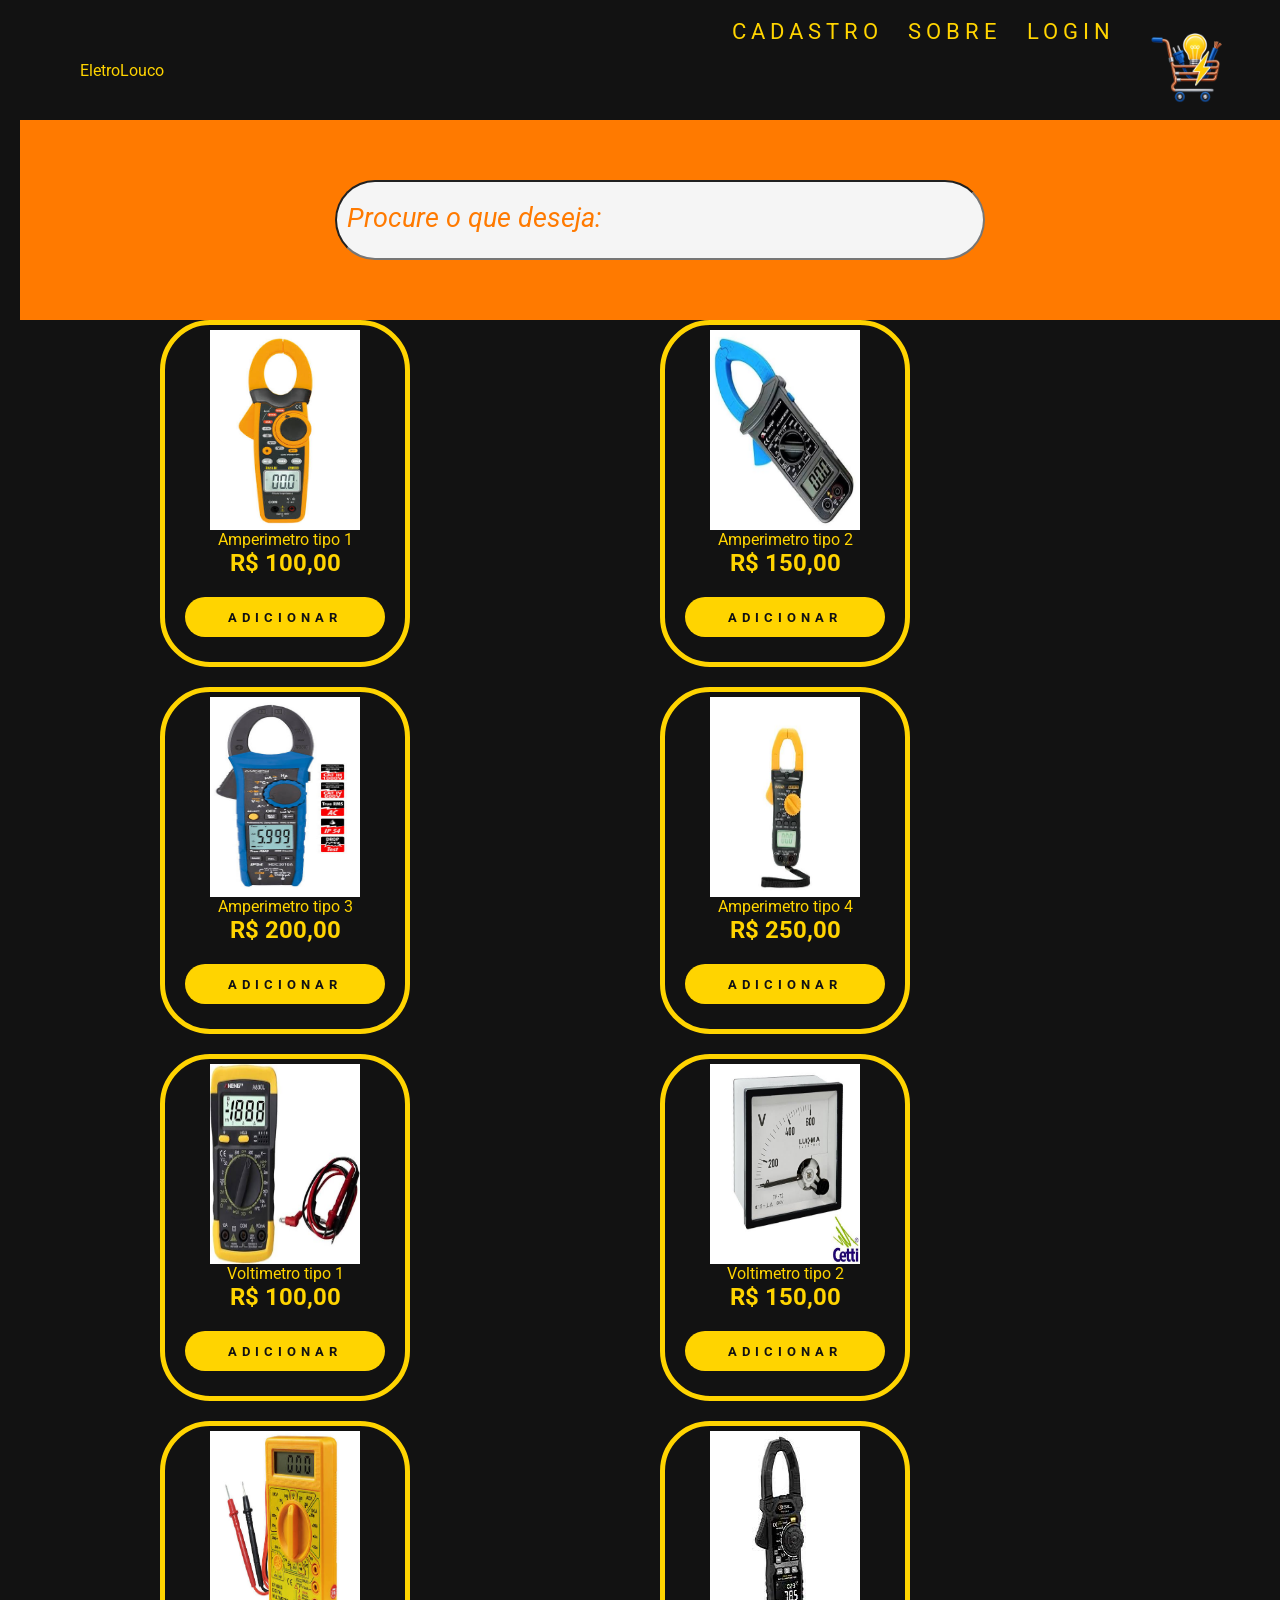
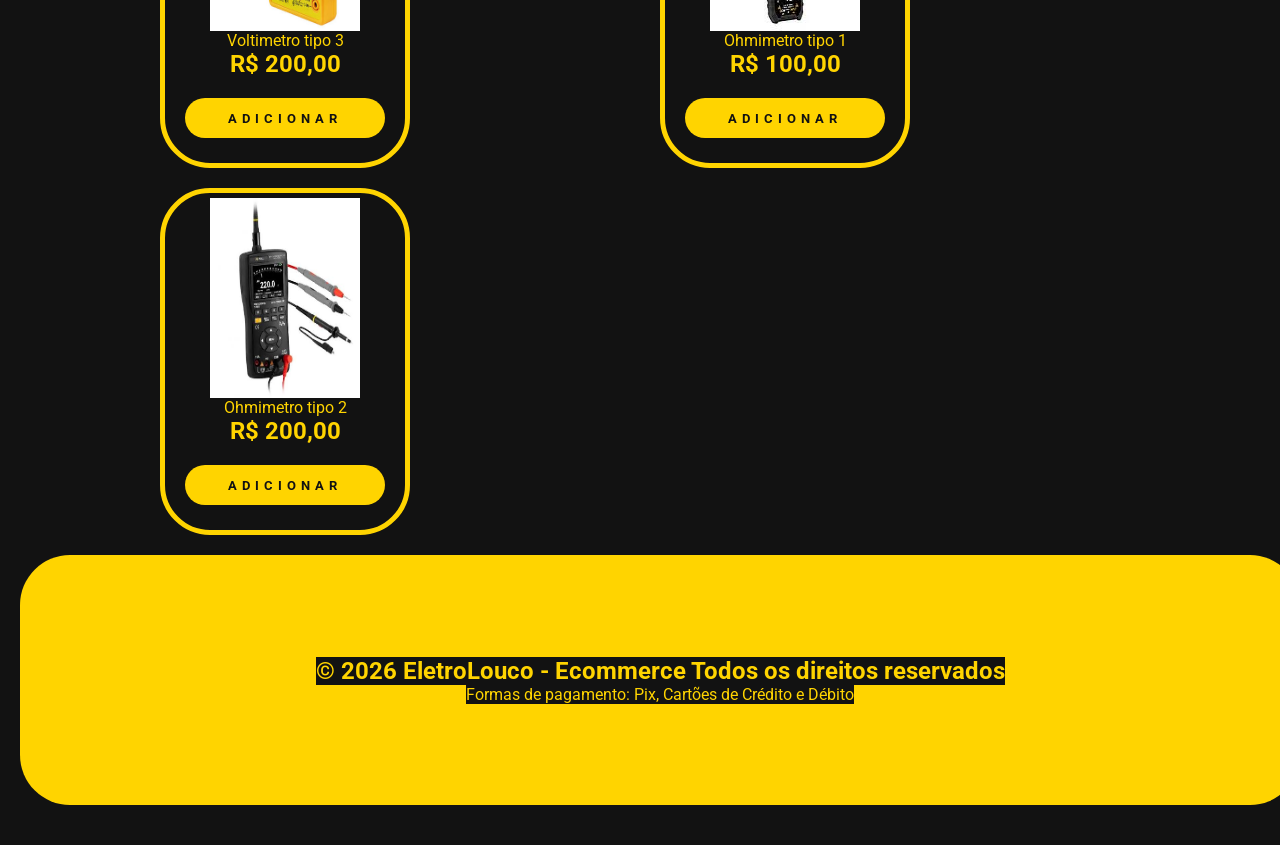
<file: index.html>
<!DOCTYPE html>
<html lang="pt-BR">
<head>
    <meta charset="UTF-8">
    <meta name="viewport" content="width=device-width, initial-scale=1.0">
    <title>EletroLouco - Ecommerce</title>
    <link rel="stylesheet" href="css/style_estrutura_pagina.css">
    <link rel="shortcut icon" href="/imagens/icones/EletroLouco.png" type="image/x-icon">
</head>
<body>
    <main id="geral">
        <header id="cabecalho">
            <div id="logo">
                EletroLouco
            </div>

            <nav id="menu">
                <ul>
                    <li><a href="paginas/cadastro.html">Cadastro</a></li>

                    <li><a href="paginas/sobre.html">Sobre</a></li>

                    <li><a href="paginas/login.html">Login</a></li>

                    <li><a href="paginas/carrinho.html"><img src="imagens/icones/carrinho.png" alt="Carrinho"></a></li>


                </ul>
            </nav>
        </header>

        <section id="pesquisa">
            <input type="text" name="pesquisa" id="pesquisa" class="input-pesquisa" placeholder="Procure o que deseja:">
        </section>

        <section id="card">
            <div class="card">
                <img src="imagens/amperimetro.png" alt="amperimetro01">
                <p>Amperimetro tipo 1 </p>
                <h2>R$ 100,00</h2>
                <button class="btn-add">Adicionar</button>
            </div>

            <div class="card">
                <img src="imagens/amperimetro2.png" alt="amperimetro02">
                <p>Amperimetro tipo 2 </p>
                <h2>R$ 150,00</h2>
                <button class="btn-add">Adicionar</button>
            </div>

            <div class="card">
                <img src="imagens/amperimetro3.png" alt="amperimetro03">
                <p>Amperimetro tipo 3 </p>
                <h2>R$ 200,00</h2>
                <button class="btn-add">Adicionar</button>
            </div>

            <div class="card">
                <img src="imagens/amperimetro4.png" alt="amperimetro04">
                <p>Amperimetro tipo 4 </p>
                <h2>R$ 250,00</h2>
                <button class="btn-add">Adicionar</button>
            </div>

            <div class="card">
                <img src="imagens/voltimetro.png" alt="voltimetro01">
                <p>Voltimetro tipo 1 </p>
                <h2>R$ 100,00</h2>
                <button class="btn-add">Adicionar</button>
            </div>

            <div class="card">
                <img src="imagens/voltimetro2.png" alt="voltimetro02">
                <p>Voltimetro tipo 2 </p>
                <h2>R$ 150,00</h2>
                <button class="btn-add">Adicionar</button>
            </div>

            <div class="card">
                <img src="imagens/voltimetro3.png" alt="voltimetro03">
                <p>Voltimetro tipo 3 </p>
                <h2>R$ 200,00</h2>
                <button class="btn-add">Adicionar</button>
            </div>

            <div class="card">
                <img src="imagens/ohmimetro.png" alt="ohmimetro01">
                <p>Ohmimetro tipo 1 </p>
                <h2>R$ 100,00</h2>
                <button class="btn-add">Adicionar</button>
            </div>

            <div class="card">
                <img src="imagens/ohmimetro2.png" alt="ohmimetro02">
                <p>Ohmimetro tipo 2 </p>
                <h2>R$ 200,00</h2>
                <button class="btn-add">Adicionar</button>
            </div>


        </section>

        <footer id="rodape">
            <h2>&copy 2026 EletroLouco - Ecommerce Todos os direitos reservados</h2>
            <p>Formas de pagamento: Pix, Cartões de Crédito e Débito</p>
        </footer>

    </main>
    
</body>
</html>
</file>
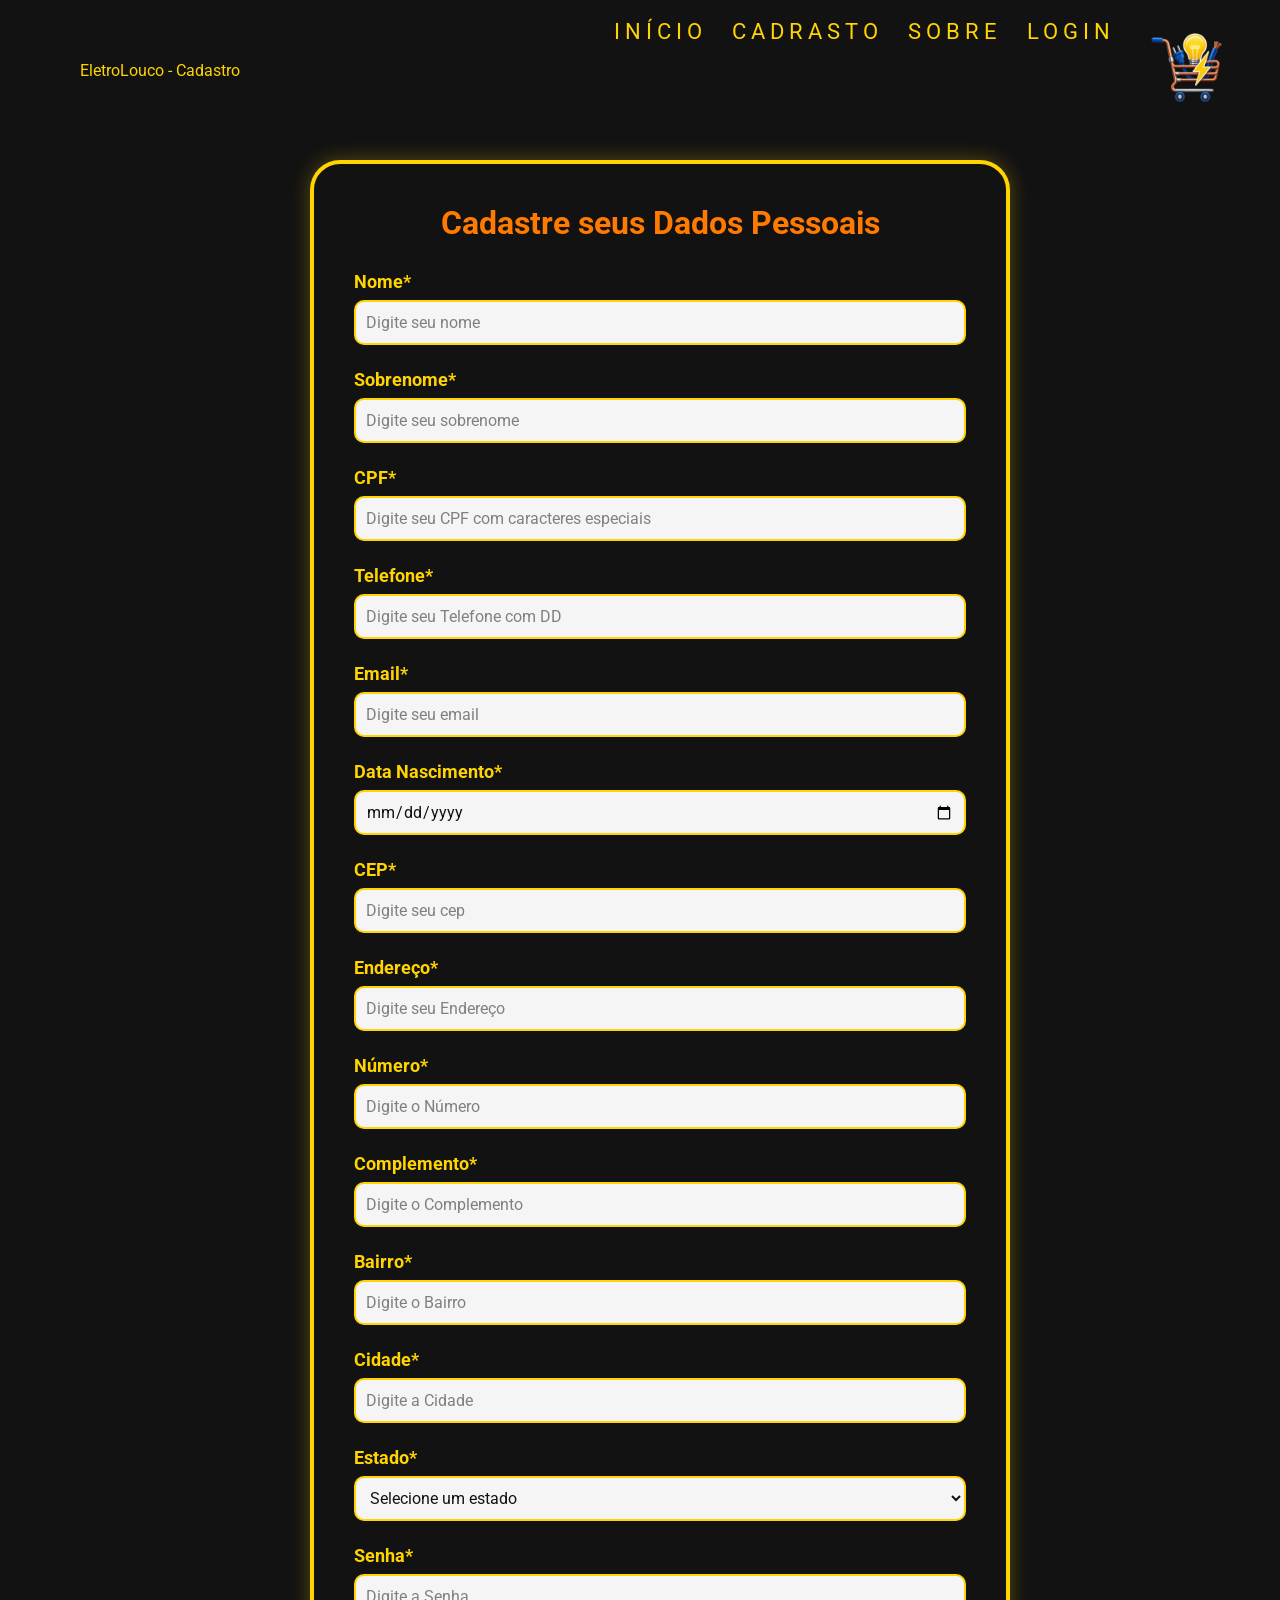
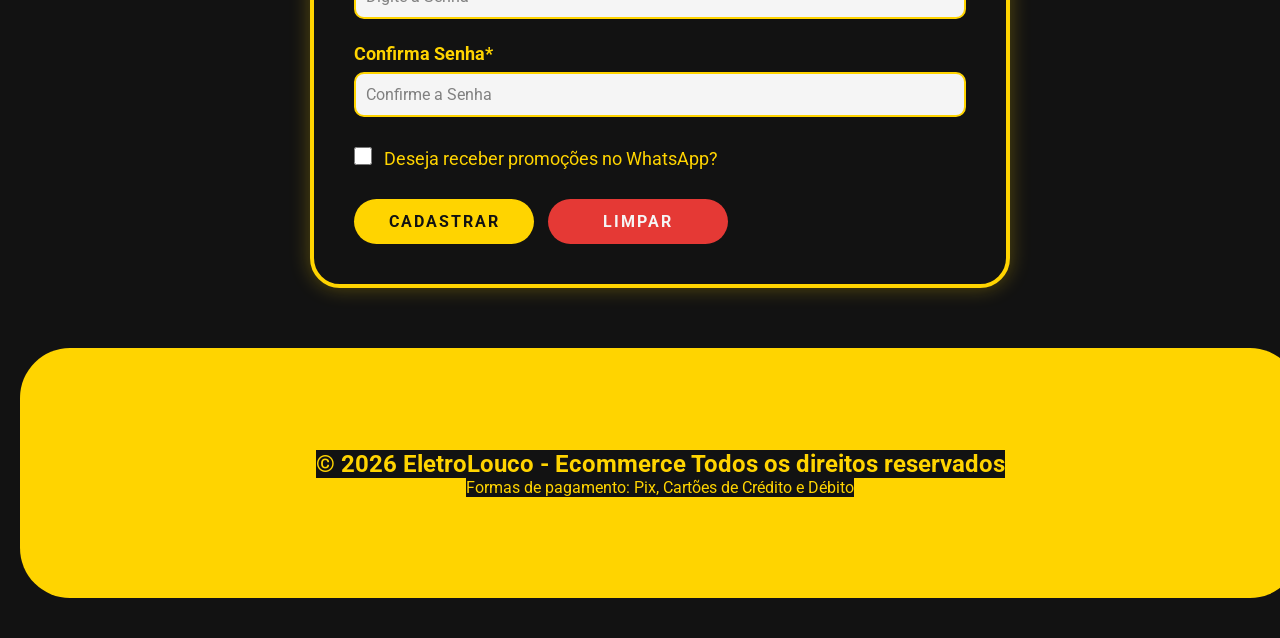
<file: paginas/cadastro.html>
<!DOCTYPE html>
<html lang="pt-BR">
<head>
    <meta charset="UTF-8">
    <meta name="viewport" content="width=device-width, initial-scale=1.0">
    <title>EletroLouco - Ecommerce</title>
    <link rel="stylesheet" href="../css/style_cadrastro.css">
    <link rel="shortcut icon" href="../imagens/icones/EletroLouco.png" type="image/x-icon">
</head>
<body>
    <main id="geral">
        <header id="cabecalho">
            <div id="logo">
                EletroLouco - Cadastro
            </div>

            <nav id="menu">
                <ul>
                    <li><a href="../index.html">Início</a></li>
                    
                    <li><a href="cadastro.html">Cadrasto</a></li>

                    <li><a href="sobre.html">Sobre</a></li>

                    <li><a href="login.html">Login</a></li>

                    <li><a href="carrinho.html"><img src="../imagens/icones/carrinho.png" alt="Carrinho"></a></li>


                </ul>
            </nav>
        </header>

        <section id="cadastro">
            <div id="form">
            <h2>Cadastre seus Dados Pessoais</h2>
            <label for="nome">Nome*</label>
            <input type="text" id="nome" placeholder="Digite seu nome" required><br>

            <label for="sobrenome">Sobrenome*</label>
            <input type="text" id="sobrenome" placeholder="Digite seu sobrenome" required><br>

            <label for="cpf">CPF*</label>
            <input type="text" id="cpf" placeholder="Digite seu CPF com caracteres especiais" required maxlength="14"><br>

            <label for="telefone">Telefone*</label>
            <input type="text" id="telefone" placeholder="Digite seu Telefone com DD" required><br>

            <label for="email">Email*</label>
            <input type="email" id="email" placeholder="Digite seu email" required><br>

            <label for="data">Data Nascimento*</label>
            <input type="date" id="data" placeholder="Digite sua data de nascimento" required><br>

            <label for="cep">CEP*</label>
            <input type="text" id="cep" placeholder="Digite seu cep" required maxlength="9"> <br>

            <label for="endereco">Endereço*</label>
            <input type="text" id="endereco" placeholder="Digite seu Endereço" required><br>

            <label for="numero">Número*</label>
            <input type="text" id="numero" placeholder="Digite o Número" required><br>

            <label for="complemento">Complemento*</label>
            <input type="text" id="complemento" placeholder="Digite o Complemento" required><br>

            <label for="bairro">Bairro*</label>
            <input type="text" id="bairro" placeholder="Digite o Bairro" required><br>

            <label for="cidade">Cidade*</label>
            <input type="text" id="cidade" placeholder="Digite a Cidade" required><br>

           
            <label for="estado">Estado*</label>

            <select id="estado" name="estado" required>
                <option value="">Selecione um estado</option>
            
                <option value="AC">Acre</option>
                <option value="AL">Alagoas</option>
                <option value="AP">Amapá</option>
                <option value="AM">Amazonas</option>
                <option value="BA">Bahia</option>
                <option value="CE">Ceará</option>
                <option value="DF">Distrito Federal</option>
                <option value="ES">Espírito Santo</option>
                <option value="GO">Goiás</option>
                <option value="MA">Maranhão</option>
                <option value="MT">Mato Grosso</option>
                <option value="MS">Mato Grosso do Sul</option>
                <option value="MG">Minas Gerais</option>
                <option value="PA">Pará</option>
                <option value="PB">Paraíba</option>
                <option value="PR">Paraná</option>
                <option value="PE">Pernambuco</option>
                <option value="PI">Piauí</option>
                <option value="RJ">Rio de Janeiro</option>
                <option value="RN">Rio Grande do Norte</option>
                <option value="RS">Rio Grande do Sul</option>
                <option value="RO">Rondônia</option>
                <option value="RR">Roraima</option>
                <option value="SC">Santa Catarina</option>
                <option value="SP">São Paulo</option>
                <option value="SE">Sergipe</option>
                <option value="TO">Tocantins</option>
            </select><br>

            <label for="senha">Senha*</label>
            <input type="password" id="senha" placeholder="Digite a Senha" required><br>

            <label for="confirmasenha">Confirma Senha*</label>
            <input type="password" id="confirmasenha" placeholder="Confirme a Senha" required><br>

            <input type="checkbox" id="promocoes" name="promocoes">
            <label for="promocoes">Deseja receber promoções no WhatsApp?</label> <br>

            <button type="submit">Cadastrar</button>
            <button type="reset">Limpar</button>









            </div>
        </section>

    

        <footer id="rodape">
            <h2>&copy 2026 EletroLouco - Ecommerce Todos os direitos reservados</h2>
            <p>Formas de pagamento: Pix, Cartões de Crédito e Débito</p>
        </footer>

    </main>
    
</body>
</html>
</file>
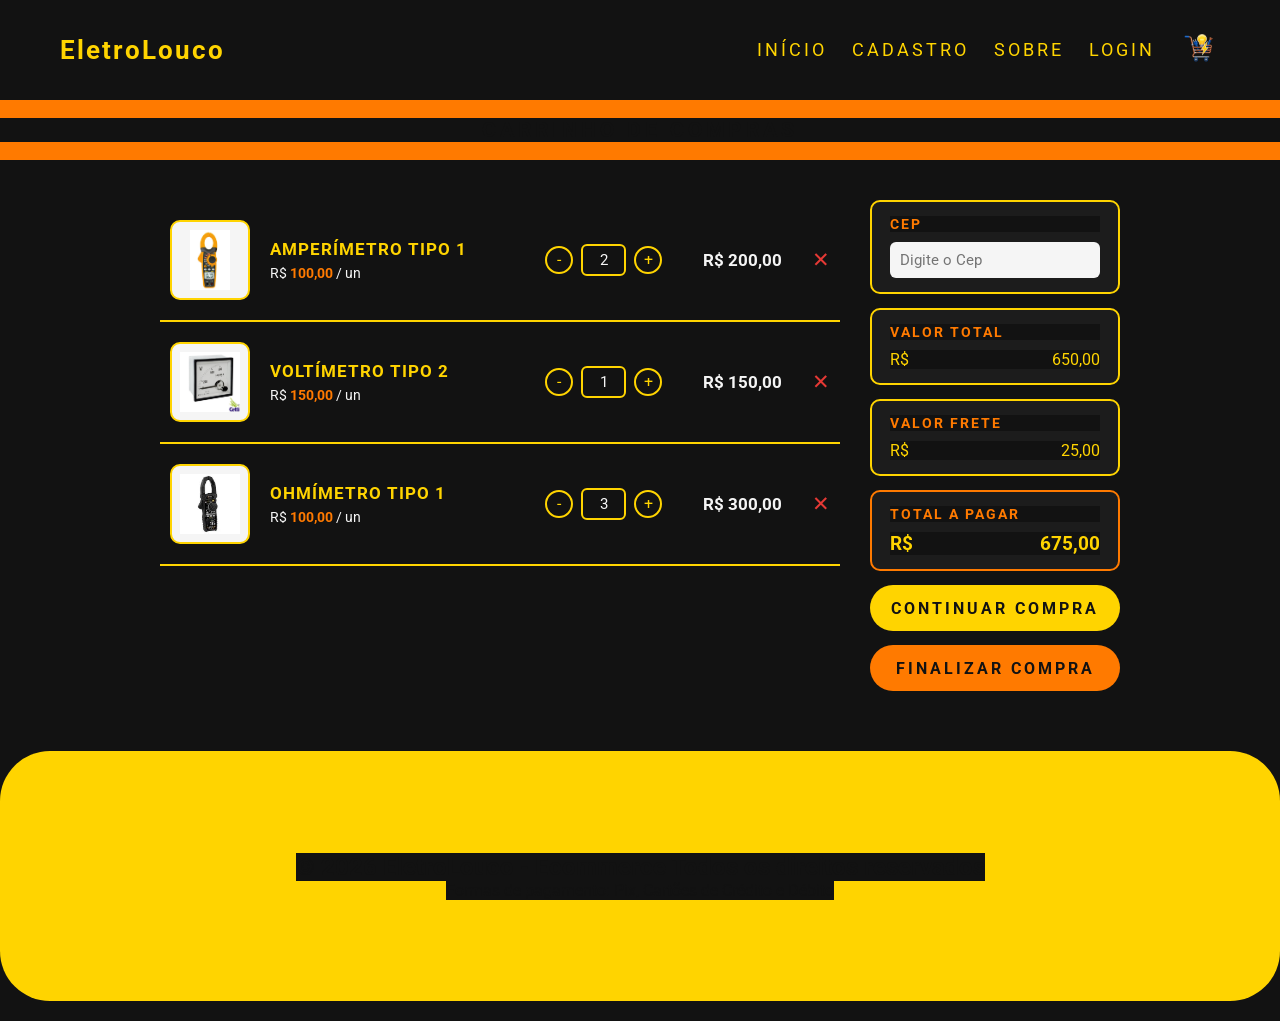
<file: paginas/carrinho.html>
<!DOCTYPE html>
<html lang="pt-BR">
<head>
    <meta charset="UTF-8">
    <meta name="viewport" content="width=device-width, initial-scale=1.0">
    <title>EletroLouco - Carrinho de Compras</title>
    <link rel="stylesheet" href="../css/style_carrinho.css">
    <link rel="shortcut icon" href="/imagens/icones/EletroLouco.png" type="image/x-icon">
</head>
<body>
    <main id="geral">

        <!-- CABEÇALHO -->
        <header id="cabecalho">
            <div id="logo">
                <a href="../index.html" style="color: inherit;">EletroLouco</a>
            </div>

            <nav id="menu">
                <ul>
                    <li><a href="../index.html">Início</a></li>
                    <li><a href="cadastro.html">Cadastro</a></li>

                    <li><a href="sobre.html">Sobre</a></li>

                    <li><a href="login.html">Login</a></li>

                    <li><a href="carrinho.html"><img src="../imagens/icones/carrinho.png" alt="Carrinho"></a></li>
                </ul>
            </nav>
        </header>

        <!-- FAIXA DE TÍTULO -->
        <section id="faixa-titulo">
            <h1>Carrinho de Compras</h1>
        </section>

        <!-- CONTEÚDO DO CARRINHO -->
        <section id="conteudo-carrinho">

            <!-- LISTA DE PRODUTOS -->
            <div id="lista-produtos">

                <div class="item-produto">
                    <img src="../imagens/amperimetro.png" alt="Amperímetro tipo 1">
                    <div class="item-info">
                        <h3>Amperímetro tipo 1</h3>
                        <p class="item-preco-unitario">R$ <span>100,00</span> / un</p>
                    </div>
                    <div class="item-quantidade">
                        <button class="btn-qtd" type="button">-</button>
                        <input type="text" value="2" readonly>
                        <button class="btn-qtd" type="button">+</button>
                    </div>
                    <div class="item-subtotal">R$ 200,00</div>
                    <button class="btn-remover" type="button" title="Remover item">✕</button>
                </div>

                <div class="item-produto">
                    <img src="../imagens/voltimetro2.png" alt="Voltímetro tipo 2">
                    <div class="item-info">
                        <h3>Voltímetro tipo 2</h3>
                        <p class="item-preco-unitario">R$ <span>150,00</span> / un</p>
                    </div>
                    <div class="item-quantidade">
                        <button class="btn-qtd" type="button">-</button>
                        <input type="text" value="1" readonly>
                        <button class="btn-qtd" type="button">+</button>
                    </div>
                    <div class="item-subtotal">R$ 150,00</div>
                    <button class="btn-remover" type="button" title="Remover item">✕</button>
                </div>

                <div class="item-produto">
                    <img src="../imagens/ohmimetro.png" alt="Ohmímetro tipo 1">
                    <div class="item-info">
                        <h3>Ohmímetro tipo 1</h3>
                        <p class="item-preco-unitario">R$ <span>100,00</span> / un</p>
                    </div>
                    <div class="item-quantidade">
                        <button class="btn-qtd" type="button">-</button>
                        <input type="text" value="3" readonly>
                        <button class="btn-qtd" type="button">+</button>
                    </div>
                    <div class="item-subtotal">R$ 300,00</div>
                    <button class="btn-remover" type="button" title="Remover item">✕</button>
                </div>

            </div>

            <!-- RESUMO DO PEDIDO -->
            <aside id="resumo-pedido">

                <div class="caixa-resumo">
                    <label for="cep">CEP</label>
                    <input type="text" id="cep" name="cep" placeholder="Digite o Cep">
                </div>

                <div class="caixa-resumo">
                    <label>Valor Total</label>
                    <div class="valor">
                        <span>R$</span>
                        <span>650,00</span>
                    </div>
                </div>

                <div class="caixa-resumo">
                    <label>Valor Frete</label>
                    <div class="valor">
                        <span>R$</span>
                        <span>25,00</span>
                    </div>
                </div>

                <div class="caixa-resumo total">
                    <label>Total a Pagar</label>
                    <div class="valor">
                        <span>R$</span>
                        <span>675,00</span>
                    </div>
                </div>

                <button class="btn-resumo btn-continuar" type="button">Continuar Compra</button>
                <button class="btn-resumo btn-finalizar" type="button">Finalizar Compra</button>

            </aside>

        </section>


        <footer id="rodape">
            <h2>&copy; 2026 EletroLouco - Ecommerce Todos os direitos reservados</h2>
            <p>Formas de pagamento: Pix, Cartões de Crédito e Débito</p>
        </footer>

    </main>
</body>
</html>
</file>
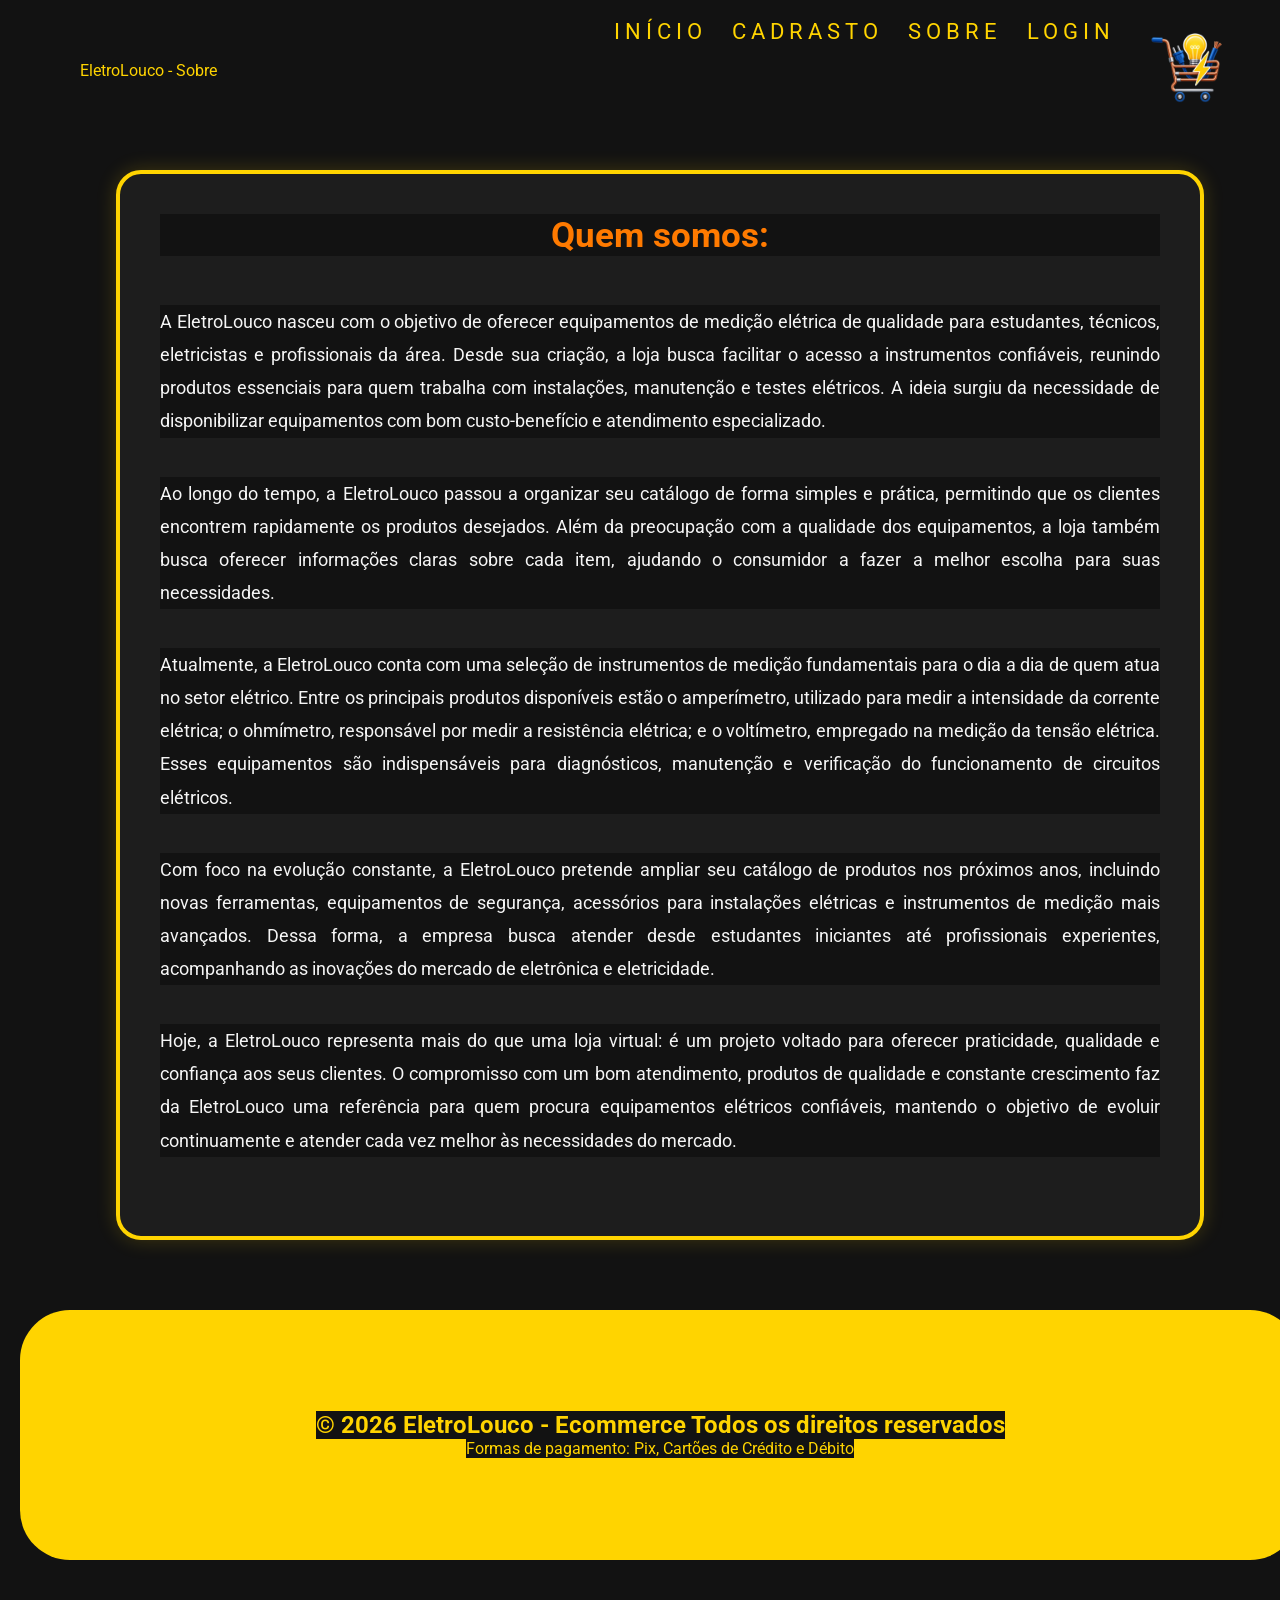
<file: paginas/sobre.html>
<!DOCTYPE html>
<html lang="pt-BR">
<head>
    <meta charset="UTF-8">
    <meta name="viewport" content="width=device-width, initial-scale=1.0">
    <title>EletroLouco - Ecommerce</title>
    <link rel="stylesheet" href="../css/style_sobre_pagina.css">
    <link rel="shortcut icon" href="../imagens/icones/EletroLouco.png" type="image/x-icon">
</head>
<body>
    <main id="geral">
        <header id="cabecalho">
            <div id="logo">
                EletroLouco - Sobre
            </div>

            <nav id="menu">
                <ul>
                    <li><a href="../index.html">Início</a></li>

                    <li><a href="cadastro.html">Cadrasto</a></li>

                    <li><a href="sobre.html">Sobre</a></li>

                    <li><a href="login.html">Login</a></li>

                    <li><a href="carrinho.html"><img src="../imagens/icones/carrinho.png" alt="Carrinho"></a></li>


                </ul>
            </nav>
        </header>

        <section id="sobre">
            <h2>Quem somos:</h2><br>
            <p>A EletroLouco nasceu com o objetivo de oferecer equipamentos de medição elétrica de qualidade para estudantes, técnicos, eletricistas e profissionais da área. Desde sua criação, a loja busca facilitar o acesso a instrumentos confiáveis, reunindo produtos essenciais para quem trabalha com instalações, manutenção e testes elétricos. A ideia surgiu da necessidade de disponibilizar equipamentos com bom custo-benefício e atendimento especializado.</p><br>
            <p>Ao longo do tempo, a EletroLouco passou a organizar seu catálogo de forma simples e prática, permitindo que os clientes encontrem rapidamente os produtos desejados. Além da preocupação com a qualidade dos equipamentos, a loja também busca oferecer informações claras sobre cada item, ajudando o consumidor a fazer a melhor escolha para suas necessidades.</p><br>
            <p>Atualmente, a EletroLouco conta com uma seleção de instrumentos de medição fundamentais para o dia a dia de quem atua no setor elétrico. Entre os principais produtos disponíveis estão o amperímetro, utilizado para medir a intensidade da corrente elétrica; o ohmímetro, responsável por medir a resistência elétrica; e o voltímetro, empregado na medição da tensão elétrica. Esses equipamentos são indispensáveis para diagnósticos, manutenção e verificação do funcionamento de circuitos elétricos.</p><br>
            <p>Com foco na evolução constante, a EletroLouco pretende ampliar seu catálogo de produtos nos próximos anos, incluindo novas ferramentas, equipamentos de segurança, acessórios para instalações elétricas e instrumentos de medição mais avançados. Dessa forma, a empresa busca atender desde estudantes iniciantes até profissionais experientes, acompanhando as inovações do mercado de eletrônica e eletricidade.</p><br>
            <p>Hoje, a EletroLouco representa mais do que uma loja virtual: é um projeto voltado para oferecer praticidade, qualidade e confiança aos seus clientes. O compromisso com um bom atendimento, produtos de qualidade e constante crescimento faz da EletroLouco uma referência para quem procura equipamentos elétricos confiáveis, mantendo o objetivo de evoluir continuamente e atender cada vez melhor às necessidades do mercado.</p><br>

        </section>

        

        <footer id="rodape">
            <h2>&copy 2026 EletroLouco - Ecommerce Todos os direitos reservados</h2>
            <p>Formas de pagamento: Pix, Cartões de Crédito e Débito</p>
        </footer>

    </main>
    
</body>
</html>
</file>
<file: css/style_estrutura_pagina.css>
@import url('https://fonts.googleapis.com/css2?family=Roboto:ital,wght@0,100..900;1,100..900&display=swap');

/* define os elementos da pagina */

*{
    background-color: #121212;
    color: #FFD400;
    margin: 0px;
    padding: 0px;
    box-sizing: border-box;
    font-family: roboto;
}

/* Criando variaveis*/
:root{
    --cor01: #121212;
    --cor02: #FFD400;
    --cor03: #FF7A00;
    --cor04: #E53935;
    --branca: #F5F5F5;
}

/*Formatando cabeçalho*/
#geral{
    width: 100%;
    margin: 20px;
    display: flex;
    flex-direction: column;
    align-items: center;
    justify-content: center;
}

/*FORMATANDO O CABEÇALHO*/
#cabecalho{
    width: 100%;
    display: flex;
    justify-content: space-between;
    align-items: center;
    padding: 20px 60px;
    height: 100px;
    
}

/*CONFIGURANDO MENU NA HORIZONTAL*/

#menu ul{
    display: flex;
    gap: 25px;
    list-style: none;
}

#menu ul img{
    width: 100px;
    height: 100px;
}

/*SECTION PESQUISA*/
#pesquisa{
    width: 100%;
    height: 200px;
    background-color: var(--cor03);
    display: flex;
    justify-content: center;
    align-items: center;
}

#pesquisa input{
    width: 650px;
    height: 80px;
    background-color: var(--branca);
    border-radius: 50px;
    padding: 10px;
    font-size: 1.3em;
}

#pesquisa input::placeholder{
    font-size: 1.3em;
    font-style: italic;
    color: var(--cor03);
}

/*Cards*/
#card{
    display: grid;
    grid-template-columns: repeat(auto-fit, minmax(500px, 1fr));
    gap: 20px 0px;
    width: 1000px;
    min-height: 800px;
}

.card{
    width: 250px;
    min-height: 280px;
    padding: 5px;
    display: flex;
    flex-direction: column;
    align-items: center;
    justify-content: center;
    border: 5px solid var(--cor02);
    border-radius: 50px;

}
.card:hover{
    border: 5px solid var(--cor03);
    box-shadow: 0 0 20px var(--cor03);
}
.card:hover{
    transform: translateY(-10px);

    cursor: pointer;
}

.card img{
    width: 150px;
    height: 200px;
}
.card button{
    width: 200px;
    height: 40px;
    margin: 20px;
    border: none;
    border-radius: 20px;
    background-color: var(--cor02);
    text-transform: uppercase;
    letter-spacing: 5px;
    color: var(--cor01);
    font-weight: bold;
    cursor: pointer;
    
}
/*Formatar o rodape*/
#rodape{
    border-radius: 50px;
    width: 100%;
    height: 250px;
    background-color: var(--cor02);
    margin: 20px 0px;
    color: var(--cor02);
    display: flex;
    flex-direction: column;
    align-items: center;
    justify-content: center
}

/*formatando LINKS*/
#menu a:link{
    font-size: 1.4em;
    text-transform: uppercase;
    letter-spacing: 5px;
    text-decoration: none;
    color: var(--cor02);
}
#menu a:visited{
    font-size: 1.4em;
    text-transform: uppercase;
    letter-spacing: 5px;
    text-decoration: none;
    color: var(--cor02);
}
#menu a:hover{
    font-size: 1.6em;
    text-transform: uppercase;
    letter-spacing: 5px;
    text-decoration: none;
    color: var(--cor03);
}
#menu a:active{
    font-size: 1.6em;
    text-transform: uppercase;
    letter-spacing: 5px;
    text-decoration: none;
    color: var(--cor03);
}
</file>
<file: css/style_cadrastro.css>
@import url("style_estrutura_pagina.css");

#cadastro{
    width: 100%;
    display: flex;
    justify-content: center;
    padding: 40px 0;
}

#form{
    width: 700px;
    padding: 40px;
    border: 4px solid var(--cor02);
    border-radius: 30px;
    box-shadow: 0 0 20px rgba(255,212,0,.3);
}

#form h2{
    text-align: center;
    margin-bottom: 30px;
    color: var(--cor03);
    font-size: 2em;
}

#form label{
    display: block;
    margin-top: 15px;
    margin-bottom: 8px;
    font-size: 1.1em;
    font-weight: bold;
}

#form input[type="text"],
#form input[type="email"],
#form input[type="date"],
#form input[type="password"],
#form select{
    width: 100%;
    height: 45px;
    border: 2px solid var(--cor02);
    border-radius: 10px;
    padding: 10px;
    background-color: var(--branca);
    color: var(--cor01);
    font-size: 1em;
    margin-bottom: 10px;
}

#form input::placeholder{
    color: gray;
}

#form select{
    cursor: pointer;
}

#form input[type="checkbox"]{
    width: 18px;
    height: 18px;
    margin-top: 20px;
    margin-right: 8px;
    cursor: pointer;
}

#form input[type="checkbox"] + label{
    display: inline;
    font-weight: normal;
}

#form button{
    width: 180px;
    height: 45px;
    margin: 30px 10px 0 0;
    border: none;
    border-radius: 30px;
    background-color: var(--cor02);
    color: var(--cor01);
    font-size: 1em;
    font-weight: bold;
    text-transform: uppercase;
    letter-spacing: 2px;
    cursor: pointer;
    transition: .3s;
}

#form button:hover{
    background-color: var(--cor03);
    transform: scale(1.05);
}

#form button[type="reset"]{
    background-color: var(--cor04);
    color: var(--branca);
}

#form button[type="reset"]:hover{
    background-color: #b71c1c;
}

@media(max-width:768px){

    #form{
        width: 95%;
        padding: 20px;
    }

    #form button{
        width: 100%;
        margin-top: 15px;
    }
}
</file>
<file: css/style_carrinho.css>
@import url('https://fonts.googleapis.com/css2?family=Roboto:ital,wght@0,100..900;1,100..900&display=swap');

/* ===== RESET ===== */
*{
    background-color: #121212;
    color: #FFD400;
    margin: 0px;
    padding: 0px;
    box-sizing: border-box;
    font-family: 'Roboto', sans-serif;
}

/* ===== VARIÁVEIS DE COR ===== */
:root{
    --cor01: #121212;
    --cor02: #FFD400;
    --cor03: #FF7A00;
    --cor04: #E53935;
    --branca: #F5F5F5;
}

a{
    text-decoration: none;
}

/* ===== ESTRUTURA GERAL ===== */
#geral{
    width: 100%;
    margin: 0 auto;
    display: flex;
    flex-direction: column;
    align-items: center;
    justify-content: center;
}

/* ===== CABEÇALHO ===== */
#cabecalho{
    width: 100%;
    display: flex;
    justify-content: space-between;
    align-items: center;
    padding: 20px 60px;
    height: 100px;
}

#logo{
    font-size: 1.6em;
    font-weight: bold;
    letter-spacing: 2px;
    color: var(--cor02);
}

#menu ul{
    display: flex;
    align-items: center;
    gap: 25px;
    list-style: none;
}

#menu ul img{
    width: 40px;
    height: 40px;
}

#menu a:link,
#menu a:visited{
    font-size: 1.1em;
    text-transform: uppercase;
    letter-spacing: 3px;
    text-decoration: none;
    color: var(--cor02);
}

#menu a:hover,
#menu a:active{
    color: var(--cor03);
}

/* ===== FAIXA DE TÍTULO ===== */
#faixa-titulo{
    width: 100%;
    background-color: var(--cor03);
    padding: 18px 0;
}

#faixa-titulo h1{
    text-align: center;
    color: var(--cor01);
    font-size: 1.3em;
    text-transform: uppercase;
    letter-spacing: 4px;
}

/* ===== CONTEÚDO DO CARRINHO ===== */
#conteudo-carrinho{
    width: 1000px;
    max-width: 100%;
    display: flex;
    gap: 30px;
    padding: 40px 20px;
    align-items: flex-start;
}

/* ---- Lista de produtos ---- */
#lista-produtos{
    flex: 3;
    display: flex;
    flex-direction: column;
}

.item-produto{
    display: flex;
    align-items: center;
    gap: 20px;
    padding: 20px 10px;
    border-bottom: 2px solid var(--cor02);
}

.item-produto img{
    width: 80px;
    height: 80px;
    object-fit: contain;
    background-color: var(--branca);
    border-radius: 10px;
    padding: 8px;
    border: 2px solid var(--cor02);
}

.item-info{
    flex: 1;
}

.item-info h3{
    color: var(--cor02);
    font-size: 1.05em;
    margin-bottom: 6px;
    text-transform: uppercase;
    letter-spacing: 1px;
}

.item-preco-unitario{
    font-size: 0.9em;
    color: var(--branca);
}

.item-preco-unitario span{
    font-weight: bold;
    color: var(--cor03);
}

.item-quantidade{
    display: flex;
    align-items: center;
    gap: 8px;
    margin: 0 20px;
}

.item-quantidade input{
    width: 45px;
    height: 32px;
    text-align: center;
    background-color: var(--cor01);
    border: 2px solid var(--cor02);
    border-radius: 6px;
    color: var(--branca);
    font-size: 0.95em;
}

.btn-qtd{
    width: 28px;
    height: 28px;
    border: 2px solid var(--cor02);
    border-radius: 50%;
    background-color: var(--cor01);
    color: var(--cor02);
    font-size: 1em;
    line-height: 1;
    cursor: pointer;
    display: flex;
    align-items: center;
    justify-content: center;
}

.btn-qtd:hover{
    background-color: var(--cor02);
    color: var(--cor01);
}

.btn-remover{
    border: none;
    font-size: 1.3em;
    cursor: pointer;
    margin-left: 10px;
    color: var(--cor04);
}

.btn-remover:hover{
    color: var(--branca);
}

.item-subtotal{
    min-width: 80px;
    text-align: right;
    font-weight: bold;
    color: var(--branca);
    font-size: 1.05em;
}

/* ---- Resumo do pedido (lateral) ---- */
#resumo-pedido{
    flex: 1;
    display: flex;
    flex-direction: column;
    gap: 14px;
    min-width: 250px;
}

.caixa-resumo{
    background-color: #1c1c1c;
    border: 2px solid var(--cor02);
    border-radius: 10px;
    padding: 14px 18px;
}

.caixa-resumo label{
    display: block;
    font-size: 0.85em;
    font-weight: bold;
    letter-spacing: 2px;
    text-transform: uppercase;
    margin-bottom: 10px;
    color: var(--cor03);
}

.caixa-resumo input{
    width: 100%;
    height: 36px;
    background-color: var(--branca);
    color: var(--cor01);
    border: none;
    border-radius: 6px;
    padding: 0 10px;
    font-size: 0.95em;
}

.caixa-resumo .valor{
    display: flex;
    justify-content: space-between;
    align-items: center;
    font-size: 1em;
    color: var(--branca);
}

.caixa-resumo.total{
    border-color: var(--cor03);
}

.caixa-resumo.total .valor{
    font-size: 1.2em;
    font-weight: bold;
    color: var(--cor02);
}

.btn-resumo{
    width: 100%;
    height: 46px;
    border: none;
    border-radius: 25px;
    font-size: 1em;
    font-weight: bold;
    letter-spacing: 3px;
    cursor: pointer;
    text-transform: uppercase;
}

.btn-continuar{
    background-color: var(--cor02);
    color: var(--cor01);
}

.btn-continuar:hover{
    background-color: var(--branca);
}

.btn-finalizar{
    background-color: var(--cor03);
    color: var(--cor01);
}

.btn-finalizar:hover{
    background-color: var(--cor04);
    color: var(--branca);
}

/* ===== RODAPÉ (igual ao index) ===== */
#rodape{
    border-radius: 50px;
    width: 100%;
    height: 250px;
    background-color: var(--cor02);
    margin: 20px 0px;
    color: var(--cor01);
    display: flex;
    flex-direction: column;
    align-items: center;
    justify-content: center;
}

#rodape h2,
#rodape p{
    color: var(--cor01);
}

/* ===== RESPONSIVO ===== */
@media (max-width: 800px){
    #conteudo-carrinho{
        flex-direction: column;
        padding: 20px;
    }

    #cabecalho{
        flex-direction: column;
        height: auto;
        gap: 15px;
        padding: 20px;
    }

    #menu ul{
        flex-wrap: wrap;
        justify-content: center;
        gap: 12px;
    }

    .item-produto{
        flex-wrap: wrap;
    }

    .item-subtotal{
        text-align: left;
        margin-left: 100px;
    }
}
</file>
<file: css/style_sobre_pagina.css>
@import url("style_estrutura_pagina.css");

#sobre{
    width: 85%;
    max-width: 1200px;
    margin: 50px auto;
    padding: 40px;
    background-color: #1d1d1d;
    border: 4px solid var(--cor02);
    border-radius: 25px;
    box-shadow: 0 0 20px rgba(255,212,0,.2);
}

#sobre h2{
    color: var(--cor03);
    text-align: center;
    font-size: 2.2em;
    margin-bottom: 30px;
}

#sobre p{
    color: var(--branca);
    font-size: 1.15em;
    line-height: 1.8;
    text-align: justify;
    margin-bottom: 20px;
}
</file>
